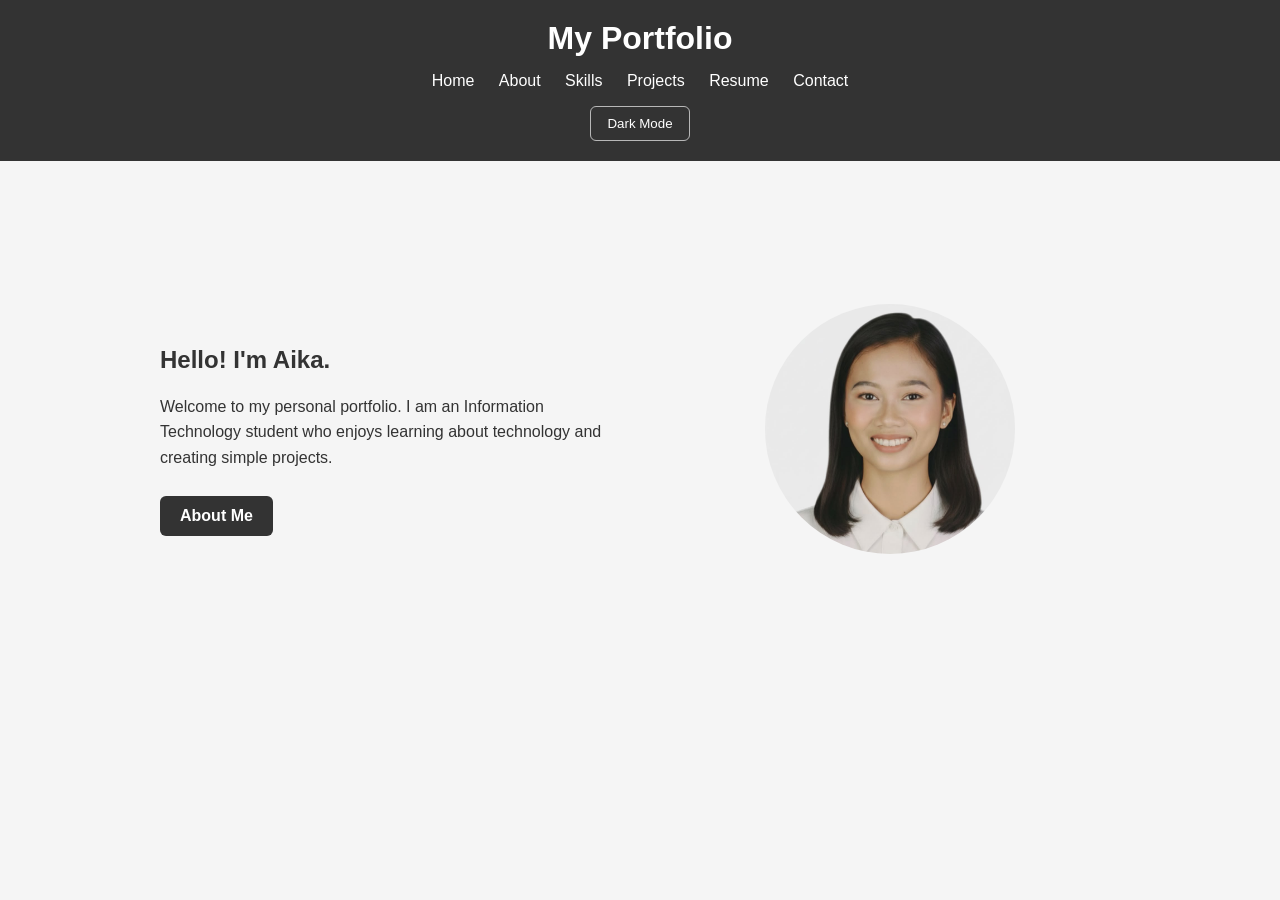
<file: index.html>
<!DOCTYPE html>
<html>
<head>
    <title>My Portfolio</title>
    <link rel="stylesheet" href="css/style.css">
</head>

<body>

    <header>
        <h1>My Portfolio</h1>

        <nav>
            <a href="index.html">Home</a>
            <a href="about.html">About</a>
            <a href="skills.html">Skills</a>
            <a href="projects.html">Projects</a>
            <a href="resume.html">Resume</a>
            <a href="contact.html">Contact</a>
        </nav>
        <button id="themeButton">Dark Mode</button>
    </header>

   <main>

    <section class="home">

        <div class="home-text">

            <h2>Hello! I'm Aika.</h2>

            <h3 id="typingText"></h3>

            <p>
                Welcome to my personal portfolio. I am an Information
                Technology student who enjoys learning about technology
                and creating simple projects.
            </p>

            <a href="about.html" class="button">About Me</a>

        </div>

        <div class="home-image">

            <img src="images/profile.jpg" alt="My Profile Picture">

        </div>

    </section>

</main>

<button id="topButton">↑</button>

<script src="js/script.js"></script>

</body>
</html>
</file>
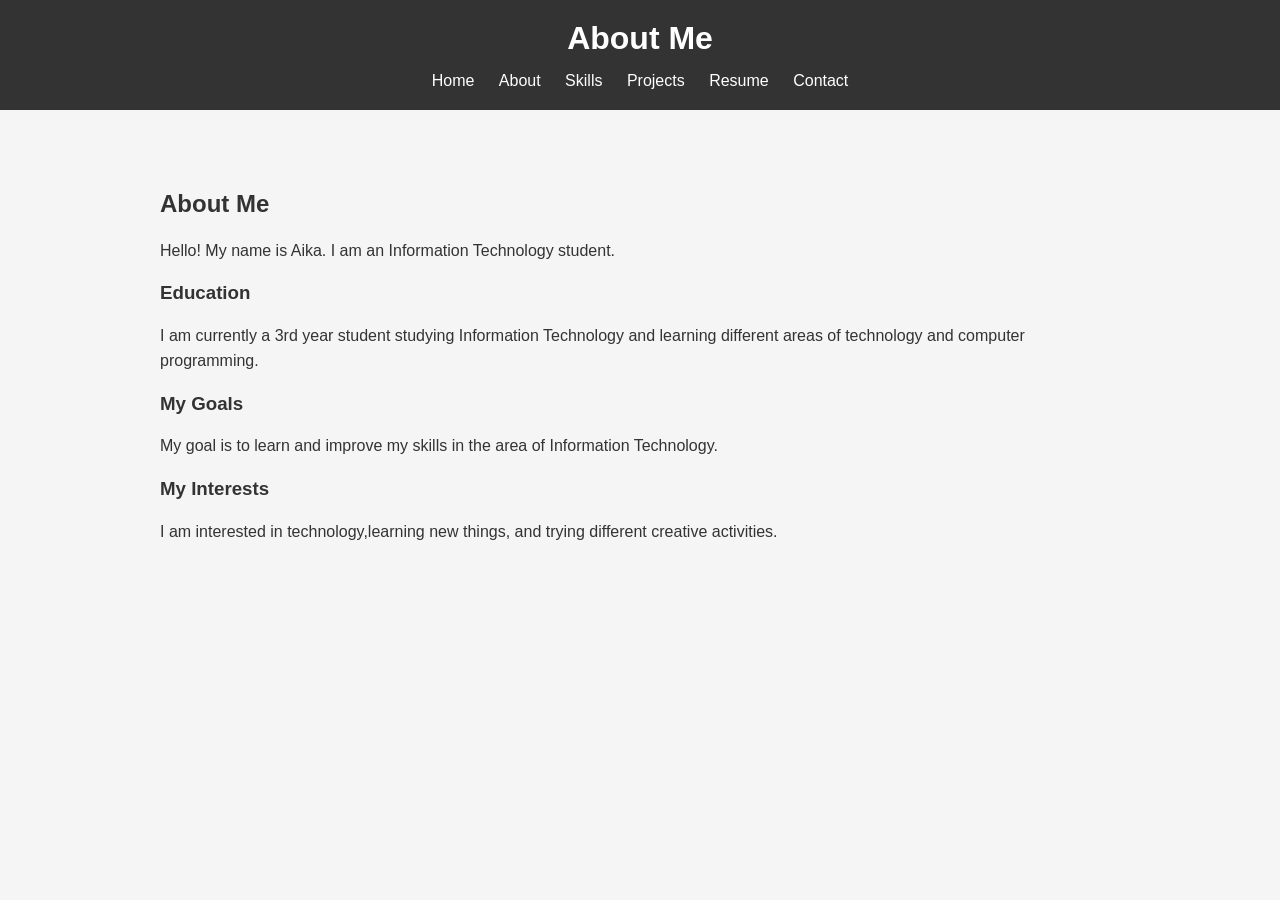
<file: about.html>
<!DOCTYPE html>
<html>
<head>
	<meta charset="utf-8">
	<meta name="viewport" content="width=device-width, initial-scale=1">
	<title>About Me</title>
    <link rel="stylesheet" href="css/style.css">
</head>
<body>

	<header>
		<h1>About Me</h1>

		<nav>
			<a href="index.html">Home</a>
            <a href="about.html">About</a>
            <a href="skills.html">Skills</a>
            <a href="projects.html">Projects</a>
            <a href="resume.html">Resume</a>
            <a href="contact.html">Contact</a>
		</nav>

	</header>

		 <main>

        <h2>About Me</h2>

        <p> Hello! My name is Aika. I am an Information Technology student. </p>

        <h3>Education</h3>

        <p> I am currently a 3rd year student studying Information Technology and learning
            different areas of technology and computer programming.
        </p>

         <h3>My Goals</h3>

        <p>My goal is to learn and improve my skills in the area of Information Technology.</p>

        <h3>My Interests</h3>

        <p>  I am interested in technology,learning new things, and trying different creative activities. </p>

    </main>
    
    <script src="js/script.js"></script>

</body>
</html>
</file>
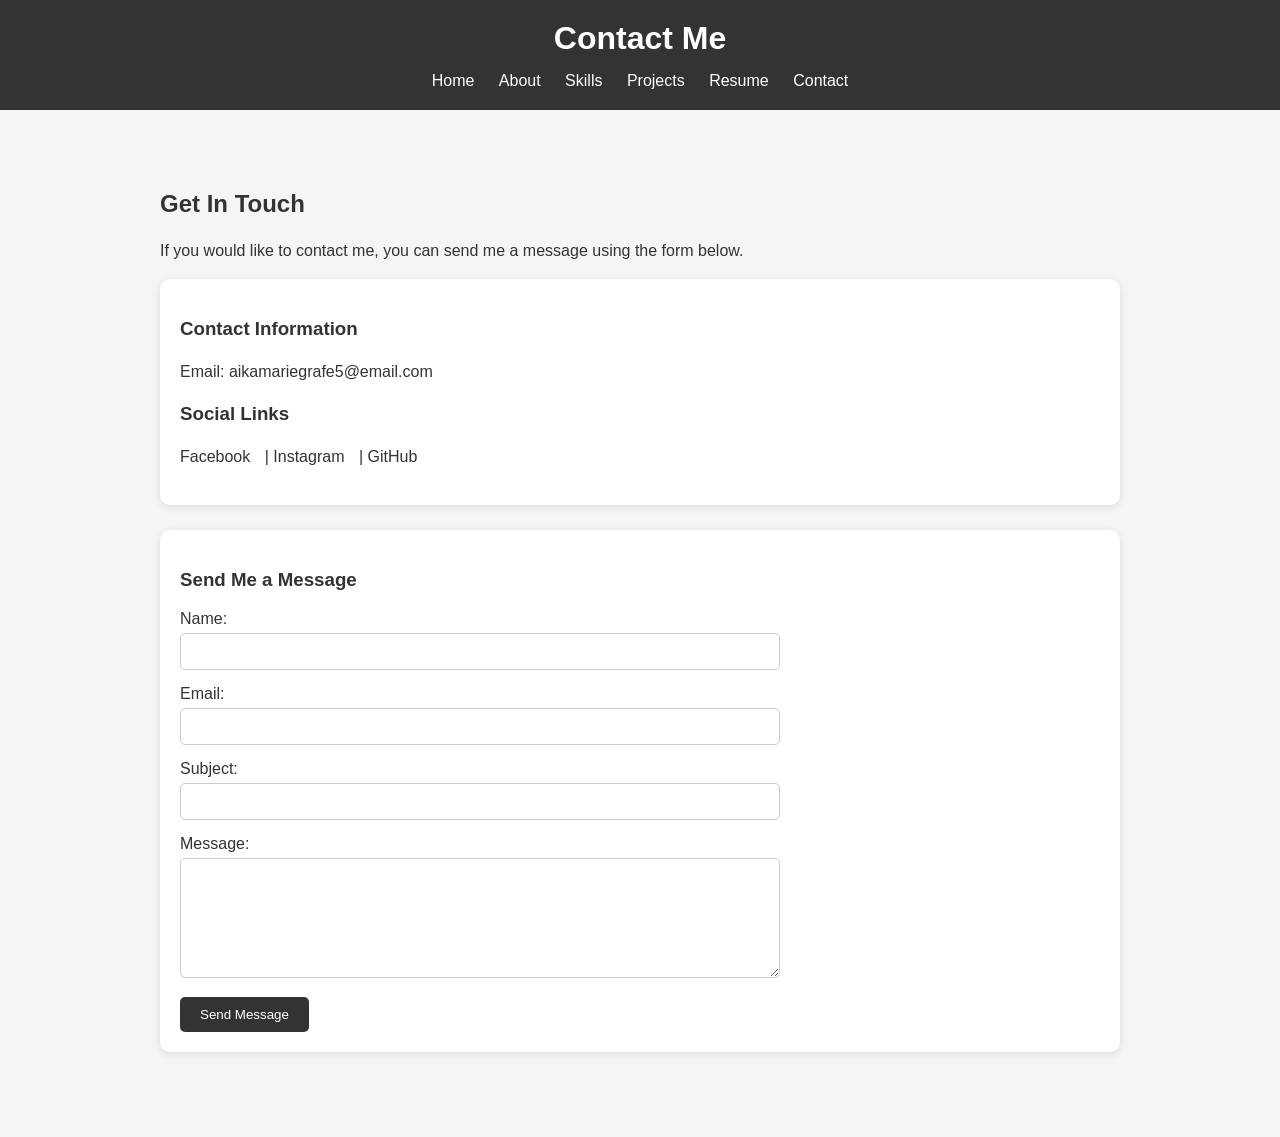
<file: contact.html>
<!DOCTYPE html>
<html lang="en">
<head>
    <meta charset="UTF-8">
    <meta name="viewport" content="width=device-width, initial-scale=1.0">
    <title>Contact Me</title>
    <link rel="stylesheet" href="css/style.css">
</head>

<body>
    <header>
        <h1>Contact Me</h1>
        <nav aria-label="Main navigation">
            <a href="index.php">Home</a>
            <a href="about.php">About</a>
            <a href="skills.php">Skills</a>
            <a href="projects.php">Projects</a>
            <a href="resume.php">Resume</a>
            <a href="contact.php">Contact</a>
        </nav>
    </header>

    <main>
        <h2>Get In Touch</h2>
        <p>If you would like to contact me, you can send me a message using the form below.</p>

        <div class="contact-box">
            <h3>Contact Information</h3>
            <p>Email: aikamariegrafe5@email.com</p>
            <h3>Social Links</h3>
            <p>
                <a href="#">Facebook</a> |
                <a href="#">Instagram</a> |
                <a href="#">GitHub</a>
            </p>
        </div>

        <div class="contact-box">
            <h3>Send Me a Message</h3>
            <p id="formMessage" role="status" aria-live="polite"></p>

            <form id="contactForm" method="post" action="contact.php">
                <input type="hidden" name="csrf_token" value="">

                <label for="name">Name:</label>
                <input type="text" id="name" name="name" required minlength="2" maxlength="120">

                <label for="email">Email:</label>
                <input type="email" id="email" name="email" required maxlength="190">

                <label for="subject">Subject:</label>
                <input type="text" id="subject" name="subject" required minlength="2" maxlength="180">

                <label for="message">Message:</label>
                <textarea id="message" name="message" required minlength="10" maxlength="5000"></textarea>

                <button type="submit">Send Message</button>
            </form>
        </div>
    </main>

    <button id="topButton" type="button" aria-label="Scroll to top">↑</button>
    <script src="js/script.js"></script>
</body>
</html>
</file>
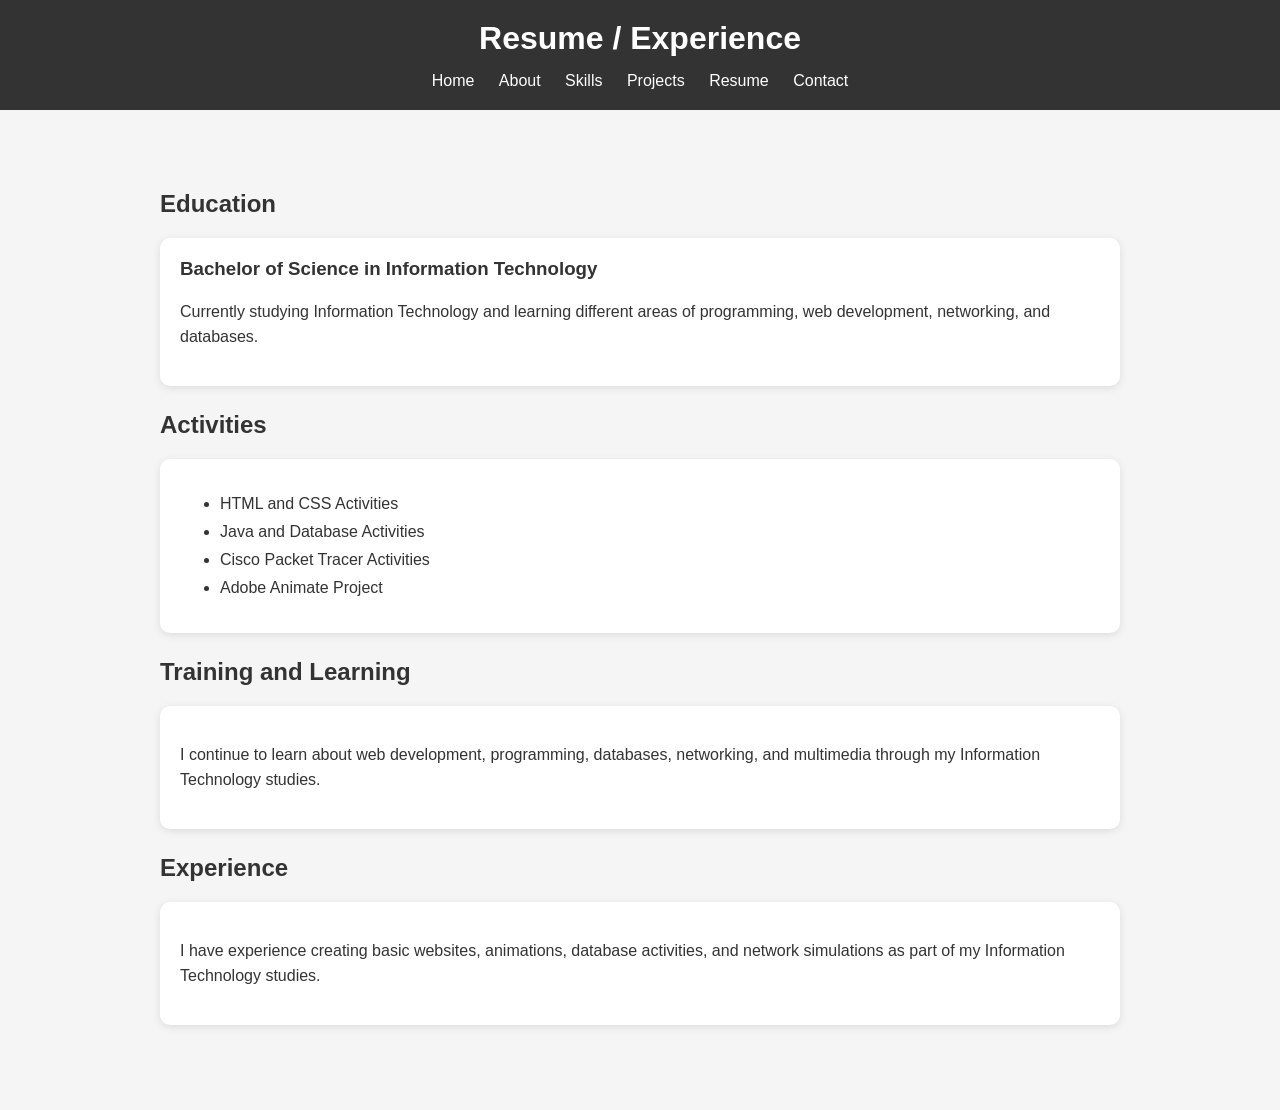
<file: resume.html>
<!DOCTYPE html>
<html>
<head>
    <title>Resume</title>
    <link rel="stylesheet" href="css/style.css">
</head>

<body>

    <header>
        <h1>Resume / Experience</h1>

        <nav>
            <a href="index.html">Home</a>
            <a href="about.html">About</a>
            <a href="skills.html">Skills</a>
            <a href="projects.html">Projects</a>
            <a href="resume.html">Resume</a>
            <a href="contact.html">Contact</a>
        </nav>
    </header>

    <main>

        <h2>Education</h2>

        <div class="resume-box">
            <h3>Bachelor of Science in Information Technology</h3>
            <p>
                Currently studying Information Technology and learning
                different areas of programming, web development,
                networking, and databases.
            </p>
        </div>

        <h2>Activities</h2>

        <div class="resume-box">
            <ul>
                <li>HTML and CSS Activities</li>
                <li>Java and Database Activities</li>
                <li>Cisco Packet Tracer Activities</li>
                <li>Adobe Animate Project</li>
            </ul>
        </div>

        <h2>Training and Learning</h2>

        <div class="resume-box">
            <p>
                I continue to learn about web development, programming,
                databases, networking, and multimedia through my
                Information Technology studies.
            </p>
        </div>

        <h2>Experience</h2>

        <div class="resume-box">
            <p>
                I have experience creating basic websites, animations,
                database activities, and network simulations as part
                of my Information Technology studies.
            </p>
        </div>

    </main>
    <script src="js/script.js"></script>
</body>
</html>
</file>
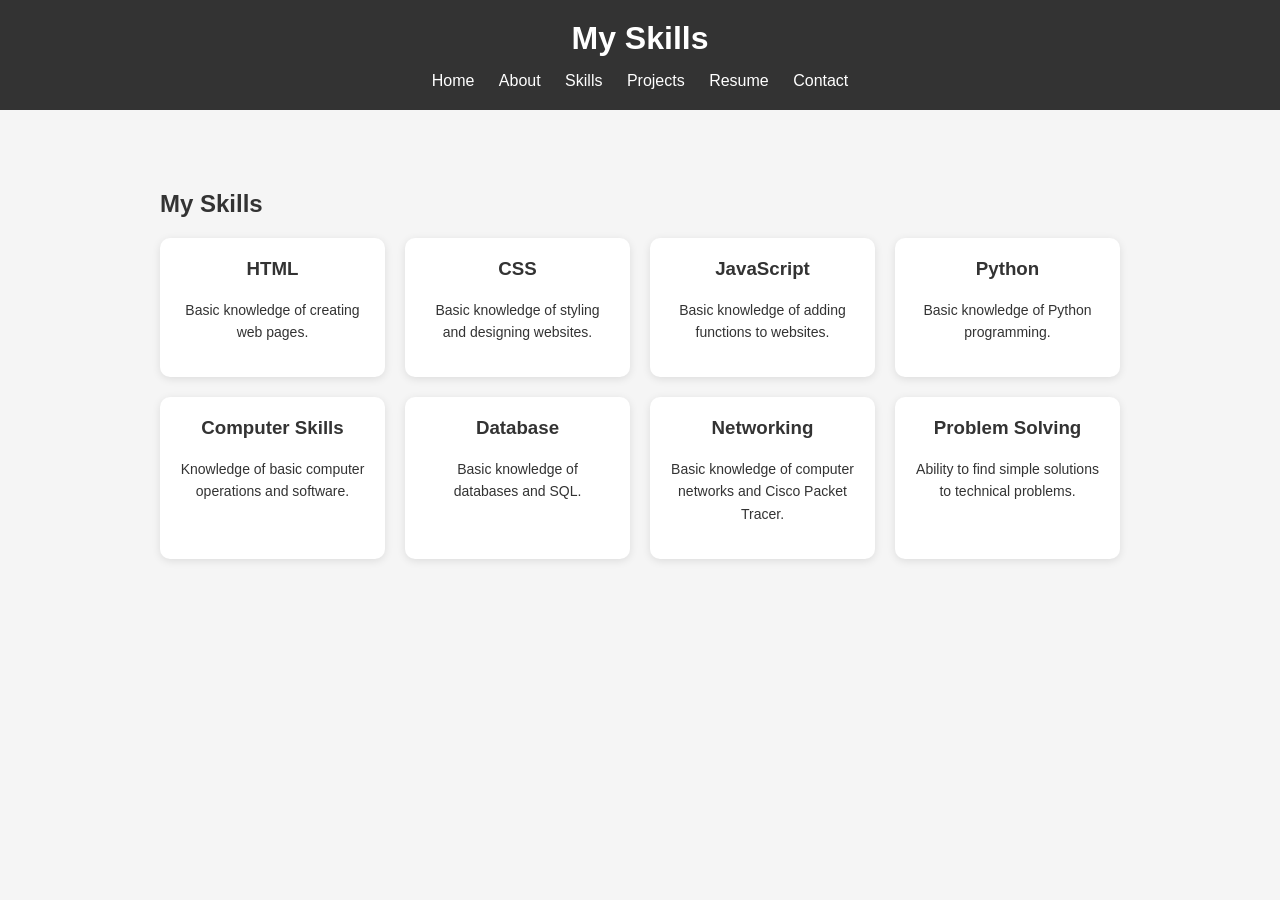
<file: skills.html>
<!DOCTYPE html>
<html>
<head>
    <title>My Skills</title>
    <link rel="stylesheet" href="css/style.css">
</head>

<body>

    <header>
        <h1>My Skills</h1>

        <nav>
            <a href="index.html">Home</a>
            <a href="about.html">About</a>
            <a href="skills.html">Skills</a>
            <a href="projects.html">Projects</a>
            <a href="resume.html">Resume</a>
            <a href="contact.html">Contact</a>
        </nav>
    </header>

    <main>

        <h2>My Skills</h2>

        <div class="skills">

            <div class="skill-card">
                <h3>HTML</h3>
                <p>Basic knowledge of creating web pages.</p>
            </div>

            <div class="skill-card">
                <h3>CSS</h3>
                <p>Basic knowledge of styling and designing websites.</p>
            </div>

            <div class="skill-card">
                <h3>JavaScript</h3>
                <p>Basic knowledge of adding functions to websites.</p>
            </div>

            <div class="skill-card">
                <h3>Python</h3>
                <p>Basic knowledge of Python programming.</p>
            </div>

            <div class="skill-card">
                <h3>Computer Skills</h3>
                <p>Knowledge of basic computer operations and software.</p>
            </div>

            <div class="skill-card">
                <h3>Database</h3>
                <p>Basic knowledge of databases and SQL.</p>
            </div>

            <div class="skill-card">
                <h3>Networking</h3>
                <p>Basic knowledge of computer networks and Cisco Packet Tracer.</p>
            </div>

            <div class="skill-card">
                <h3>Problem Solving</h3>
                <p>Ability to find simple solutions to technical problems.</p>
            </div>

        </div>

    </main>
    <script src="js/script.js"></script>
</body>
</html>
</file>
<file: css/style.css>
* {
    box-sizing: border-box;
}

body {
    font-family: Arial, sans-serif;
    margin: 0;
    background-color: #f5f5f5;
    color: #333;
}

header {
    background-color: #333;
    color: white;
    padding: 20px;
    text-align: center;
}

header h1 { margin: 0 0 15px; }

nav a {
    color: white;
    text-decoration: none;
    margin: 0 10px;
}

nav a:hover { color: #ffcccb; }

main {
    max-width: 1000px;
    margin: 40px auto;
    padding: 20px;
}

h2 { color: #333; }
p { line-height: 1.6; }

.home {
    display: flex;
    align-items: center;
    justify-content: space-between;
    gap: 40px;
    min-height: 420px;
    margin-bottom: 45px;
}

.home-text { flex: 1; }
.home-image { flex: 1; text-align: center; }
.home-image img {
    width: 250px;
    height: 250px;
    max-width: 100%;
    object-fit: cover;
    border-radius: 50%;
}

.button {
    display: inline-flex;
    align-items: center;
    justify-content: center;
    gap: 9px;
    background-color: #333;
    color: white;
    padding: 11px 20px;
    text-decoration: none;
    border-radius: 6px;
    margin-top: 10px;
    font-weight: 600;
    transition: background-color .2s, transform .2s, box-shadow .2s;
}
.button:hover {
    background-color: #555;
    transform: translateY(-2px);
    box-shadow: 0 5px 14px rgba(0, 0, 0, .15);
}

.home-preview-section {
    margin: 52px 0;
}

.projects {
    display: grid;
    grid-template-columns: repeat(2, minmax(0, 1fr));
    gap: 25px;
}

.project-card {
    min-width: 0;
    overflow: hidden;
    background-color: white;
    padding: 20px;
    border-radius: 10px;
    box-shadow: 0 2px 8px rgba(0, 0, 0, .1);
}

.project-card img {
    display: block;
    width: 100%;
    max-width: 100%;
    height: 200px;
    object-fit: cover;
    border-radius: 8px;
}

.project-card h3 { margin-top: 15px; }
.project-card p { margin-bottom: 10px; }

.skills {
    display: grid;
    grid-template-columns: repeat(4, minmax(0, 1fr));
    gap: 20px;
}

.skill-card {
    background-color: white;
    padding: 20px;
    text-align: center;
    border-radius: 10px;
    box-shadow: 0 2px 8px rgba(0, 0, 0, .1);
}
.skill-card h3 { margin-top: 0; }
.skill-card p { font-size: 14px; }

.section-action {
    margin: 20px 0 0;
    text-align: center;
}
.section-action-link {
    min-width: 175px;
    border: 2px solid #333;
}
.section-action-link span {
    font-size: 19px;
    line-height: 1;
}

.resume-box {
    background-color: white;
    padding: 20px;
    margin-bottom: 25px;
    border-radius: 10px;
    box-shadow: 0 2px 8px rgba(0, 0, 0, .1);
}
.resume-box h3 { margin-top: 0; }
.resume-box li { margin-bottom: 10px; }

.contact-box {
    background-color: white;
    padding: 20px;
    margin-bottom: 25px;
    border-radius: 10px;
    box-shadow: 0 2px 8px rgba(0, 0, 0, .1);
}
.contact-box a {
    color: #333;
    text-decoration: none;
    margin-right: 10px;
}
.contact-box a:hover { text-decoration: underline; }

form { max-width: 600px; }
form label { display: block; margin-top: 15px; margin-bottom: 5px; }
form input,
form textarea {
    width: 100%;
    padding: 10px;
    border: 1px solid #ccc;
    border-radius: 5px;
}
form textarea { height: 120px; resize: vertical; }
form button {
    background-color: #333;
    color: white;
    border: none;
    padding: 10px 20px;
    margin-top: 15px;
    border-radius: 5px;
    cursor: pointer;
}
form button:hover { background-color: #555; }
#formMessage { margin-top: 15px; font-weight: bold; }

.dark-mode {
    background-color: #222;
    color: white;
}
.dark-mode h2 { color: white; }
.dark-mode .project-card,
.dark-mode .skill-card,
.dark-mode .resume-box,
.dark-mode .contact-box {
    background-color: #333;
    color: white;
}
.dark-mode .contact-box a { color: white; }
.dark-mode .section-action-link { border-color: #ddd; }

#themeButton {
    margin-top: 16px;
    padding: 9px 16px;
    color: #fff;
    background: transparent;
    border: 1px solid rgba(255,255,255,.65);
    border-radius: 6px;
    cursor: pointer;
}
#themeButton:hover { background: rgba(255,255,255,.12); }

#topButton {
    display: none;
    position: fixed;
    bottom: 20px;
    right: 20px;
    padding: 10px 15px;
    border: none;
    border-radius: 5px;
    background-color: #333;
    color: white;
    font-size: 18px;
    cursor: pointer;
    z-index: 5;
}
#topButton:hover { background-color: #555; }

.filter-buttons { margin-bottom: 25px; }
.filter-button {
    background-color: #333;
    color: white;
    border: none;
    padding: 10px 15px;
    margin-right: 5px;
    margin-bottom: 5px;
    border-radius: 5px;
    cursor: pointer;
}
.filter-button:hover { background-color: #555; }

.site-footer {
    margin-top: 70px;
    padding: 42px max(24px, calc((100% - 1000px) / 2)) 18px;
    color: #f5f5f5;
    background: #292929;
}
.footer-content {
    display: grid;
    grid-template-columns: minmax(220px, 1.5fr) 1fr auto;
    align-items: center;
    gap: 35px;
    max-width: 1000px;
    margin: 0 auto;
    padding-bottom: 30px;
}
.footer-brand {
    color: white;
    font-size: 20px;
    font-weight: 700;
    text-decoration: none;
}
.footer-brand span { color: #bdbdbd; font-weight: 400; }
.footer-about p {
    max-width: 360px;
    margin: 10px 0 0;
    color: #c8c8c8;
    font-size: 14px;
}
.footer-links {
    display: flex;
    flex-wrap: wrap;
    gap: 10px 18px;
}
.footer-links a,
.footer-bottom a {
    color: #e2e2e2;
    font-size: 14px;
    text-decoration: none;
}
.footer-links a:hover,
.footer-bottom a:hover { color: white; text-decoration: underline; }
.footer-admin-link {
    display: inline-flex;
    align-items: center;
    gap: 8px;
    padding: 10px 14px;
    color: white;
    border: 1px solid #777;
    border-radius: 6px;
    font-size: 14px;
    font-weight: 600;
    text-decoration: none;
    transition: background .2s, border-color .2s;
}
.footer-admin-link:hover {
    background: #414141;
    border-color: #bbb;
}
.footer-bottom {
    display: flex;
    justify-content: space-between;
    align-items: center;
    gap: 14px;
    max-width: 1000px;
    margin: 0 auto;
    padding-top: 16px;
    border-top: 1px solid #4b4b4b;
}
.footer-bottom p { margin: 0; color: #bdbdbd; font-size: 13px; }

@media (max-width: 768px) {
    nav a { display: inline-block; margin: 5px; }
    main { margin: 20px auto; padding: 15px; }
    .home { flex-direction: column; text-align: center; min-height: 0; }
    .home-image img { width: 200px; height: 200px; }
    .projects { grid-template-columns: 1fr; }
    .skills { grid-template-columns: repeat(2, minmax(0, 1fr)); }
    .project-card img { height: 180px; }
    .footer-content { grid-template-columns: 1fr 1fr; gap: 24px; }
    .footer-about { grid-column: 1 / -1; }
}

@media (max-width: 500px) {
    header { padding: 15px; }
    header h1 { font-size: 24px; }
    nav a { display: block; margin: 8px 0; }
    .skills { grid-template-columns: 1fr; }
    .home-image img { width: 180px; height: 180px; }
    .footer-content { grid-template-columns: 1fr; }
    .footer-about { grid-column: auto; }
    .footer-bottom { align-items: flex-start; flex-direction: column; }
}
</file>
